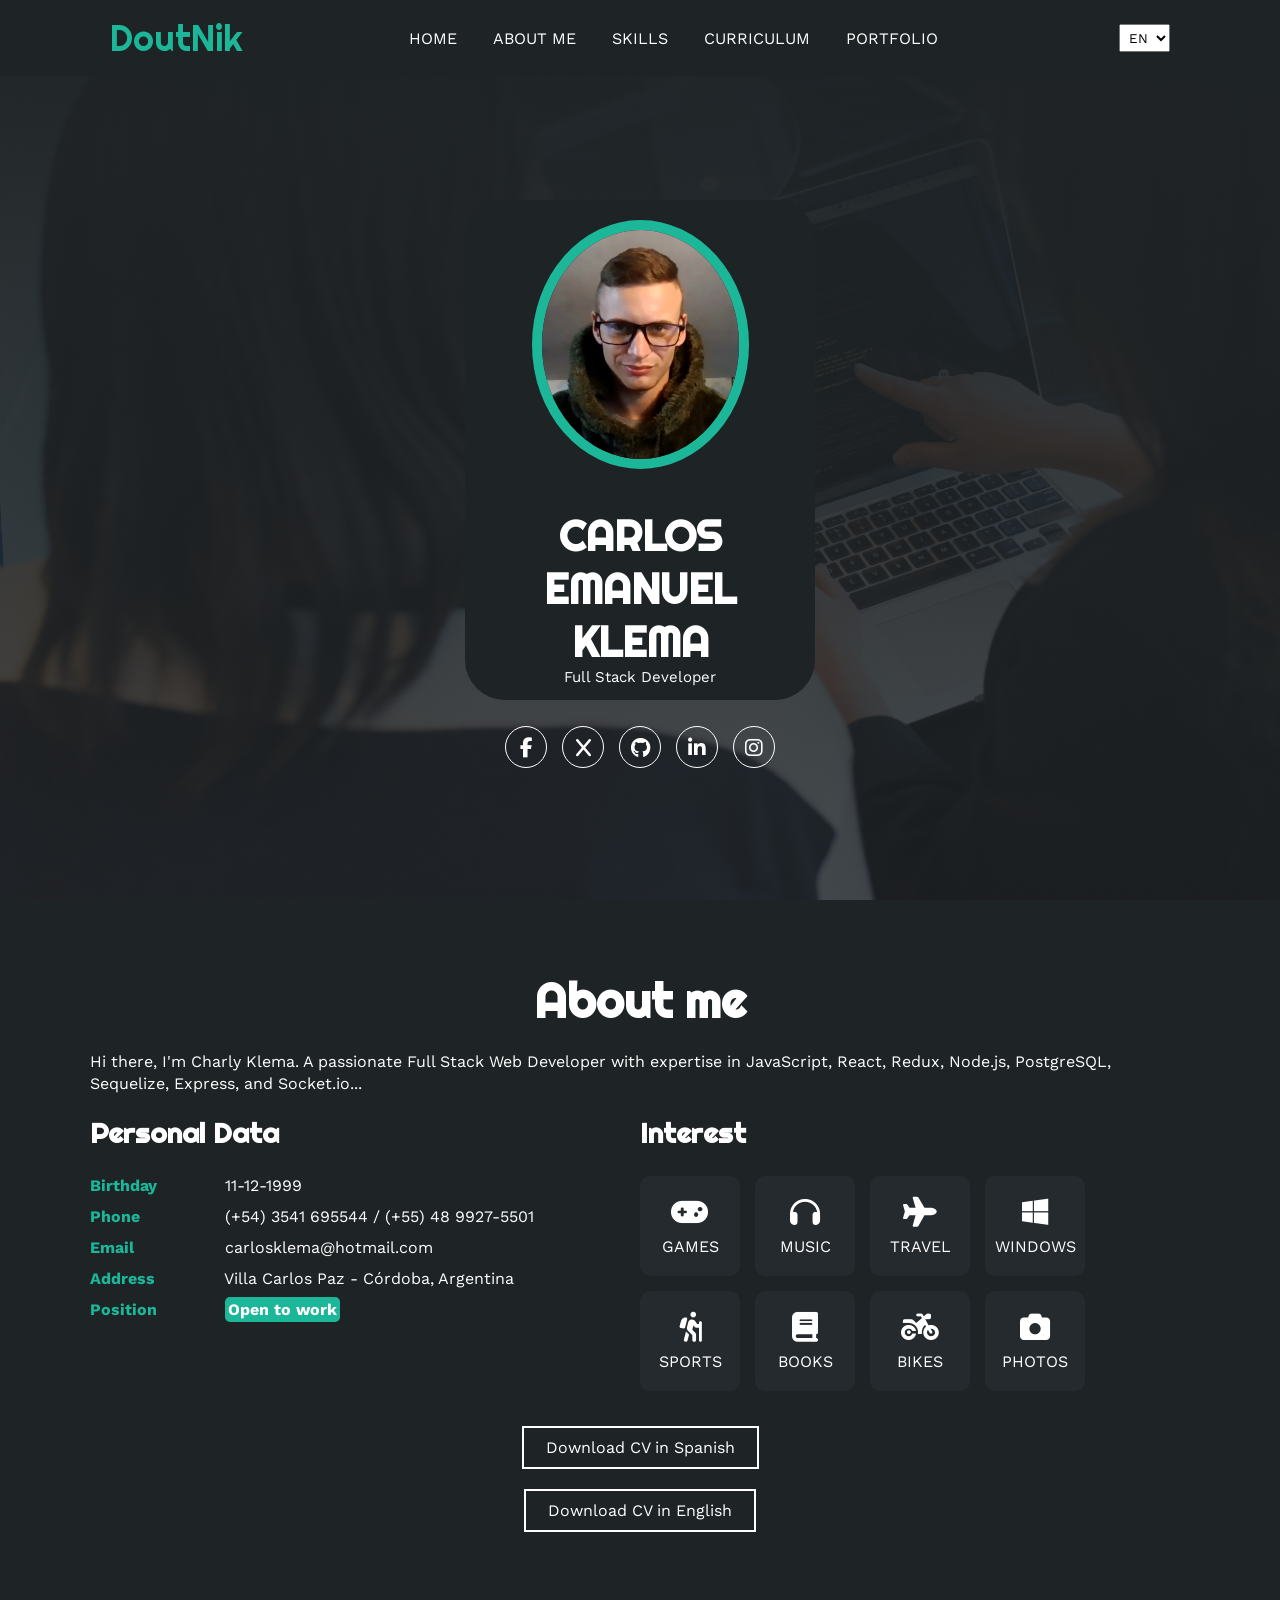
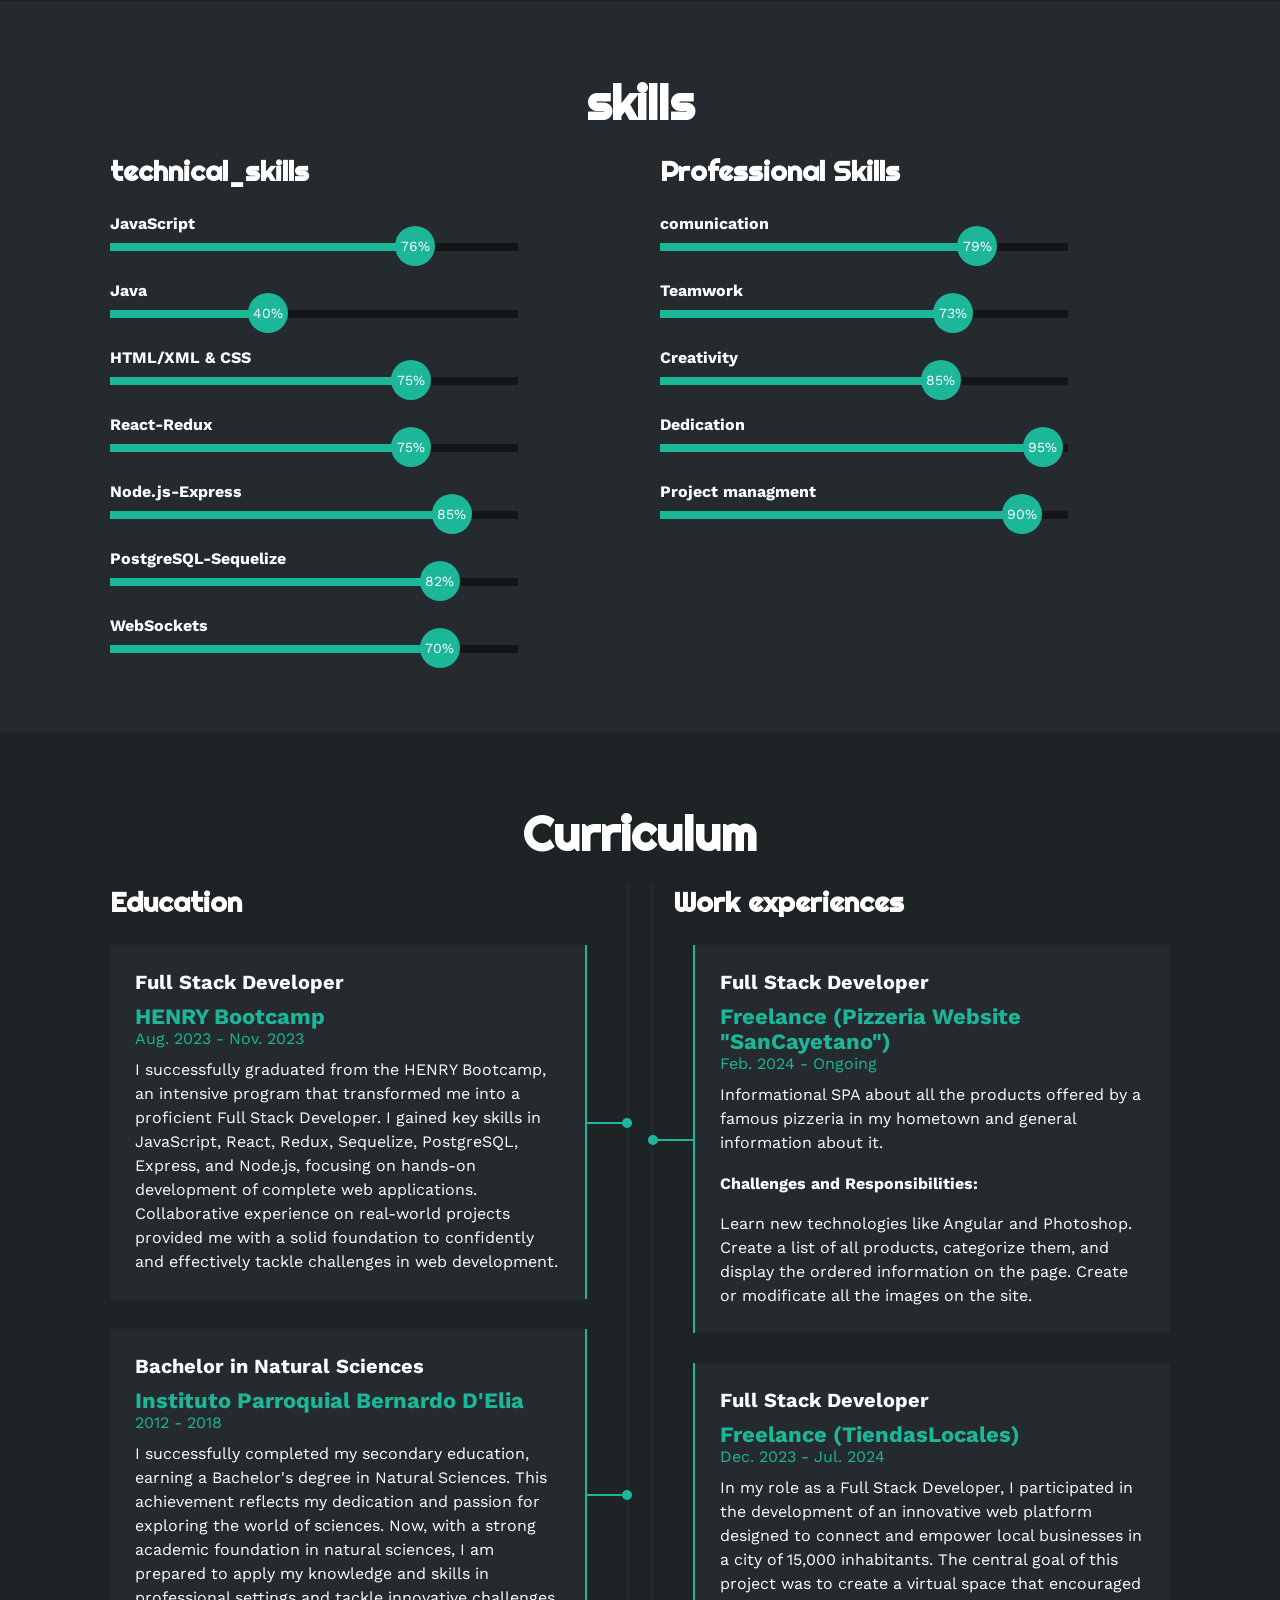
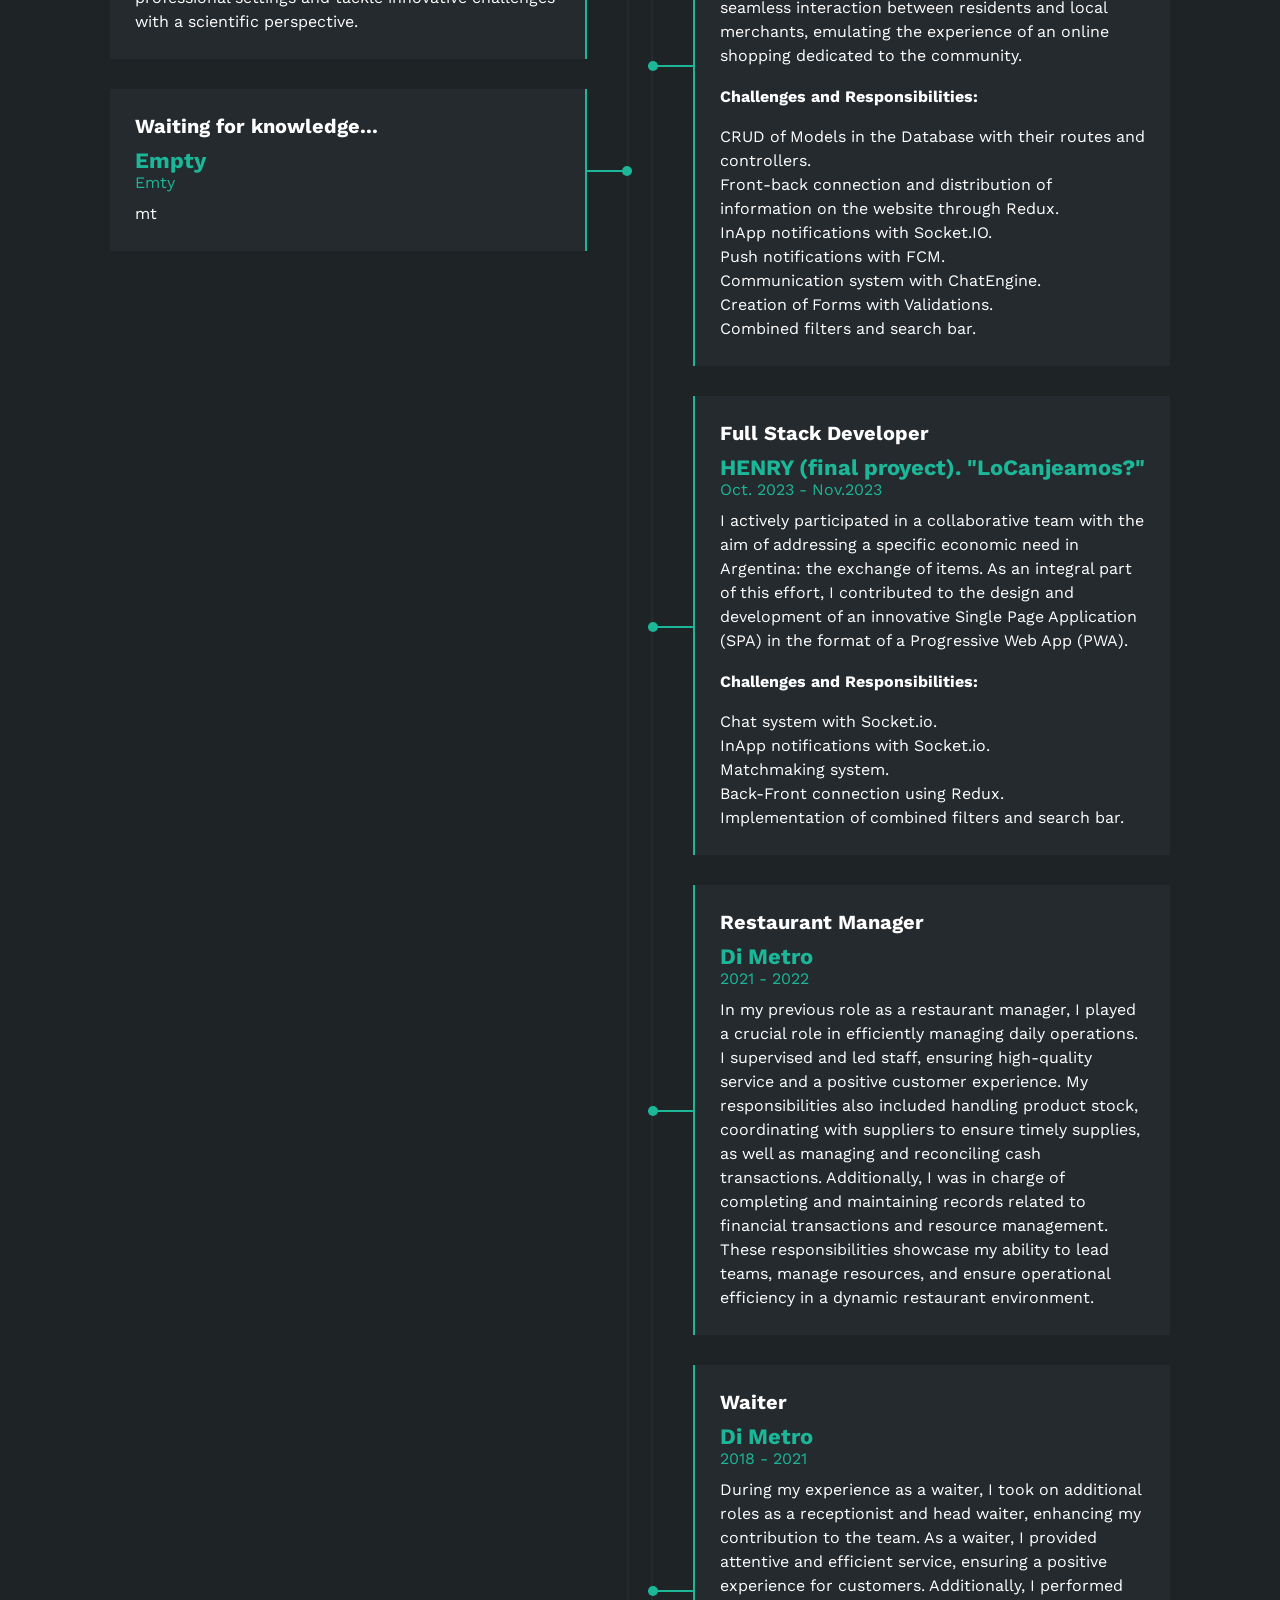
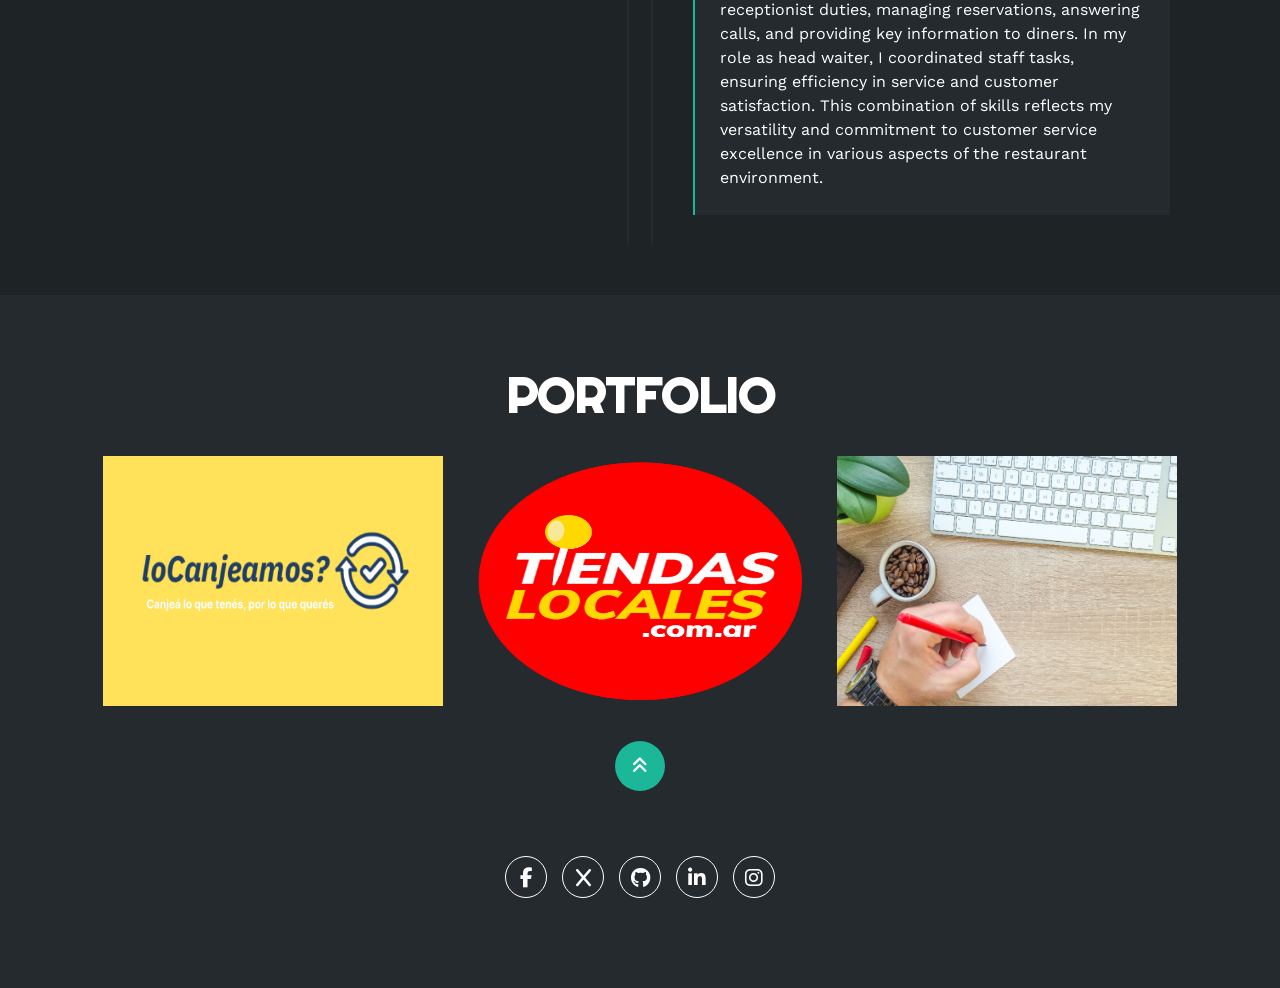
<file: index.html>
<!DOCTYPE html>

<html lang="es">
  <head>
    <meta charset="utf-8" />
    <meta content="IE=edge" http-equiv="X-UA-Compatible" />
    <meta content="width=device-width, initial-scale=1.0" name="viewport" />
    <link href="./img/favicon.jpeg" rel="shortcut icon" type="image/png" />
    <link
      crossorigin="anonymous"
      href="https://cdnjs.cloudflare.com/ajax/libs/font-awesome/6.1.2/css/all.min.css"
      integrity="sha512-1sCRPdkRXhBV2PBLUdRb4tMg1w2YPf37qatUFeS7zlBy7jJI8Lf4VHwWfZZfpXtYSLy85pkm9GaYVYMfw5BC1A=="
      referrerpolicy="no-referrer"
      rel="stylesheet"
    />
    <title>Carlos Klema portfolio</title>
    <link href="estilo.css" rel="stylesheet" />
  </head>
  <body>
    <!-- MENU ENCABEZADO -->
    <div class="contenedor-header">
      <header>
        <div class="logo">
          <a href="#">DoutNik</a>
        </div>
        <nav id="nav">
          <ul>
            <li>
              <a data-i18n="home" href="#inicio" onclick="seleccionar()"
                >HOME</a
              >
            </li>
            <li>
              <a data-i18n="about_me" href="#sobremi" onclick="seleccionar()"
                >ABOUT ME</a
              >
            </li>
            <li>
              <a data-i18n="skills" href="#skills" onclick="seleccionar()"
                >SKILLS</a
              >
            </li>
            <li>
              <a
                data-i18n="curriculum"
                href="#curriculum"
                onclick="seleccionar()"
                >CURRICULUM</a
              >
            </li>
            <li>
              <a data-i18n="portfolio" href="#portfolio" onclick="seleccionar()"
                >PORTFOLIO</a
              >
            </li>
          </ul>
        </nav>
        <select
          id="languageSwitcher"
          style="margin-left: 1rem; padding: 0.3rem"
        >
          <option value="en">EN</option>
          <option value="es">ES</option>
          <option value="pt">PT</option>
        </select>

        <div class="nav-responsive" onclick="mostrarOcultarMenu()">
          <i class="fa-solid fa-bars"></i>
        </div>
      </header>
    </div>
    <!-- SECCION INICIO -->
    <section class="inicio" id="inicio">
      <div class="contenido-banner">
        <div class="contenedor-img">
          <img alt="" src="img/hero.png" />
        </div>
        <h1>CARLOS EMANUEL KLEMA</h1>
        <h2>Full Stack Developer</h2>
        <div class="redes">
          <a href="https://www.facebook.com/charly.klema.9/" target="_blank"
            ><i class="fa-brands fa-facebook-f"></i
          ></a>
          <a href="https://twitter.com/charlyklema" target="_blank"
            ><i class="fa-solid fa-x"></i
          ></a>
          <a href="https://github.com/DoutNik" target="_blank"
            ><i class="fa-brands fa-github"></i
          ></a>
          <a href="https://www.linkedin.com/in/doutnik/" target="_blank"
            ><i class="fa-brands fa-linkedin-in"></i
          ></a>
          <a href="https://www.instagram.com/charlyklema/" target="_blank"
            ><i class="fa-brands fa-instagram"></i
          ></a>
        </div>
      </div>
    </section>
    <!-- SECCION SOBRE MI -->
    <section class="sobremi" id="sobremi">
      <div class="contenido-seccion">
        <h2 data-i18n="about_me_title">About me</h2>
        <p data-i18n="about_me_text">
          <span>Hi there, I'm Charly Klema.</span> A passionate Full Stack Web
          Developer with expertise in JavaScript, React, Redux, Node.js,
          PostgreSQL, Sequelize, Express, and Socket.io. My adaptability and
          persistent focus combine with effective communication skills, ensuring
          outstanding performance in innovative technological projects. Ready to
          contribute to success and continuous growth in the IT world.
        </p>
        <div class="fila">
          <!-- datos personales -->
          <div class="col">
            <h3 data-i18n="personal_data">Personal Data</h3>
            <ul>
              <li>
                <strong data-i18n="birthday">Birthday</strong>
                11-12-1999
              </li>
              <li>
                <strong data-i18n="phone">Phone</strong>
                (+54) 3541 695544 / (+55) 48 9927-5501
              </li>
              <li>
                <strong data-i18n="email">Email</strong>
                carlosklema@hotmail.com
              </li>
              <li>
                <strong data-i18n="address">Address</strong>
                Villa Carlos Paz - Córdoba, Argentina
              </li>
              <li>
                <strong data-i18n="position">Cargo</strong>
                <span data-i18n="open_to_work">Open to work</span>
              </li>
            </ul>
          </div>
          <!-- intereses -->
          <div class="col">
            <h3 data-i18n="interest">Interest</h3>
            <div class="contenedor-intereses">
              <div class="interes">
                <i class="fa-solid fa-gamepad"></i>
                <span data-i18n="games">GAMES</span>
              </div>
              <div class="interes">
                <i class="fa-solid fa-headphones"></i>
                <span data-i18n="music">MUSIC</span>
              </div>
              <div class="interes">
                <i class="fa-solid fa-plane"></i>
                <span data-i18n="travel">TRAVEL</span>
              </div>
              <div class="interes">
                <i class="fa-brands fa-windows"></i>
                <span data-i18n="windows">WINDOWS</span>
              </div>
              <div class="interes">
                <i class="fa-solid fa-person-hiking"></i>
                <span data-i18n="sports">SPORTS</span>
              </div>
              <div class="interes">
                <i class="fa-solid fa-book"></i>
                <span data-i18n="books">BOOKS</span>
              </div>
              <div class="interes">
                <i class="fa-solid fa-motorcycle"></i>
                <span data-i18n="bikes">BIKES</span>
              </div>
              <div class="interes">
                <i class="fa-solid fa-camera"></i>
                <span data-i18n="photos">FOTOS</span>
              </div>
            </div>
          </div>
        </div>
        <a
          download="CV-CarlosKlema-SPANISH"
          href="documents/CV-CarlosKlema_Español.pdf"
        >
          <button data-i18n="download_cv_es">
            Download CV in Spanish <i class="fa-solid fa-download"></i>
            <span class="overlay"></span>
          </button>
        </a>
        <a
          download="CV-Carlos-Klema-English"
          href="documents/CV-CarlosKlema_English.pdf"
        >
          <button data-i18n="download_cv_en">
            Download CV in English <i class="fa-solid fa-download"></i>
            <span class="overlay"></span>
          </button>
        </a>
      </div>
    </section>
    <!-- SECCION SKILLS -->
    <section class="skills" id="skills">
      <div class="contenido-seccion">
        <h2 data-i18n="skills2">Skills</h2>
        <div class="fila">
          <!-- Technical Skill -->
          <div class="col">
            <h3 data-i18n="technical_skills">Technical Skills</h3>
            <div class="skill">
              <span>JavaScript</span>
              <div class="barra-skill">
                <div class="progreso">
                  <span>76%</span>
                </div>
              </div>
            </div>
            <div class="skill">
              <span>Java</span>
              <div class="barra-skill">
                <div class="progreso">
                  <span>40%</span>
                </div>
              </div>
            </div>
            <div class="skill">
              <span>HTML/XML &amp; CSS</span>
              <div class="barra-skill">
                <div class="progreso">
                  <span>75%</span>
                </div>
              </div>
            </div>
            <div class="skill">
              <span>React-Redux</span>
              <div class="barra-skill">
                <div class="progreso">
                  <span>75%</span>
                </div>
              </div>
            </div>
            <div class="skill">
              <span>Node.js-Express</span>
              <div class="barra-skill">
                <div class="progreso">
                  <span>85%</span>
                </div>
              </div>
            </div>
            <div class="skill">
              <span>PostgreSQL-Sequelize</span>
              <div class="barra-skill">
                <div class="progreso">
                  <span>82%</span>
                </div>
              </div>
            </div>
            <div class="skill">
              <span>WebSockets</span>
              <div class="barra-skill">
                <div class="progreso">
                  <span>70%</span>
                </div>
              </div>
            </div>
          </div>
          <!-- Professional Skills -->
          <div class="col">
            <h3 data-i18n="professional_skills">Professional Skills</h3>
            <div class="skill">
              <span data-i18n="comunication">Comunication</span>
              <div class="barra-skill">
                <div class="progreso">
                  <span>79%</span>
                </div>
              </div>
            </div>
            <div class="skill">
              <span data-i18n="team_work">Teamwork</span>
              <div class="barra-skill">
                <div class="progreso">
                  <span>73%</span>
                </div>
              </div>
            </div>
            <div class="skill">
              <span data-i18n="creativity">Creativity</span>
              <div class="barra-skill">
                <div class="progreso">
                  <span>85%</span>
                </div>
              </div>
            </div>
            <div class="skill">
              <span data-i18n="dedication">Dedication</span>
              <div class="barra-skill">
                <div class="progreso">
                  <span>95%</span>
                </div>
              </div>
            </div>
            <div class="skill">
              <span data-i18n="project_managment">Project Management</span>
              <div class="barra-skill">
                <div class="progreso">
                  <span>90%</span>
                </div>
              </div>
            </div>
          </div>
        </div>
      </div>
    </section>
    <!-- SECCION CURRICULUM -->
    <section class="curriculum" id="curriculum">
      <div class="contenido-seccion">
        <h2 data-i18n="curriculum2">Curriculum</h2>
        <div class="fila">
          <div class="col izquierda">
            <h3 data-i18n="education">Education</h3>
            <div class="item izq">
              <h4 data-i18n="full_stack_developer">Full Stack Developer</h4>
              <span class="casa">HENRY Bootcamp</span>
              <span class="fecha" data-i18n="henry_date"
                >Ago. 2023 - Nov. 2023</span
              >
              <p data-i18n="henry_description">
                I successfully graduated from the HENRY Bootcamp, an intensive
                program that transformed me into a proficient Full Stack
                Developer. I gained key skills in JavaScript, React, Redux,
                Sequelize, PostgreSQL, Express, and Node.js, focusing on
                hands-on development of complete web applications. Collaborative
                experience on real-world projects provided me with a solid
                foundation to confidently and effectively tackle challenges in
                web development.
              </p>
              <div class="conectori">
                <div class="circuloi"></div>
              </div>
            </div>
            <div class="item izq">
              <h4 data-i18n="education_level">Bachelor in Natural Sciences</h4>
              <span class="casa">Instituto Parroquial Bernardo D'Elia</span>
              <span class="fecha">2012 - 2018</span>
              <p data-i18n="education_description">
                I successfully completed my secondary education, earning a
                Bachelor's degree in Natural Sciences. This achievement reflects
                my dedication and passion for exploring the world of sciences.
                Now, with a strong academic foundation in natural sciences, I am
                prepared to apply my knowledge and skills in professional
                settings and tackle innovative challenges with a scientific
                perspective.
              </p>
              <div class="conectori">
                <div class="circuloi"></div>
              </div>
            </div>
            <div class="item izq">
              <h4 data-i18n="waiting">Waiting for knowledge...</h4>
              <span class="casa">Empty</span>
              <span class="fecha">Emty</span>
              <p>mt</p>
              <div class="conectori">
                <div class="circuloi"></div>
              </div>
            </div>
          </div>
          <div class="col derecha">
            <h3 data-i18n="work_experiences">Work experiences</h3>
            <div class="item der">
              <h4 data-i18n="full_stack_developer">Full Stack Developer</h4>
              <span class="casa" data-i18n="freelance_pizzeria"
                >Freelance (Pizzeria Website "SanCayetano")</span
              >
              <span class="fecha" data-i18n="sancayetano_data"
                >Feb. 2024 - In process</span
              >
              <p data-i18n="sancayetano_description">
                Informational SPA about all the products offered by a famous
                pizzeria in my hometown and general information about it.<br />
              </p>
              <br />
              <strong data-i18n="challenges_and_responsabilities"
                >Challenges and Responsibilities:</strong
              ><br />
              <br />
              <p data-i18n="sancayetano_responsabilities">
                Learn new technologies like Angular and Photoshop<br />
                Create a list of all products, categorize them, and display the
                ordered information on the page.<br />
                Create or modificate all the images on the site.
              </p>
              <div class="conectord">
                <div class="circulod"></div>
              </div>
            </div>
            <div class="item der">
              <h4 data-i18n="full_stack_developer">Full Stack Developer</h4>
              <span class="casa">Freelance (TiendasLocales)</span>
              <span class="fecha" data-i18n="tiendaslocales_data">Dec. 2023 - In process</span>
              <p data-i18n="tiendaslocales_description">
                In my role as a Full Stack Developer, I participated in the
                development of an innovative web platform designed to connect
                and empower local businesses in a city of 15,000 inhabitants.
                The central goal of this project was to create a virtual space
                that encouraged seamless interaction between residents and local
                merchants, emulating the experience of an online shopping
                dedicated to the community.<br /></p>
                <br />
                <strong data-i18n="challenges_and_responsabilities">Challenges and Responsibilities:</strong><br />
                <br />
                <p data-i18n="CyR_tiendaslocales_1">CRUD of Models in the Database with their routes and
                controllers.<br /></p>
                <p data-i18n="CyR_tiendaslocales_2">Front-back connection and distribution of information on the
                website through Redux.<br /></p>
                <p data-i18n="CyR_tiendaslocales_3">InApp notifications with Socket.IO.<br /></p>
                <p data-i18n="CyR_tiendaslocales_4">Push notifications with FCM.<br /></p>
                <p data-i18n="CyR_tiendaslocales_5">Communication system with ChatEngine.<br /></p>
                <p data-i18n="CyR_tiendaslocales_6">Creation of Forms with Validations.<br /></p>
                <p data-i18n="CyR_tiendaslocales_7">Combined filters and search bar.<br /></p>
              <div class="conectord">
                <div class="circulod"></div>
              </div>
            </div>
            <div class="item der">
              <h4 data-i18n="full_stack_developer">Full Stack Developer</h4>
              <span class="casa" data-i18n="">HENRY (final proyect). "LoCanjeamos?"</span>
              <span class="fecha" data-i18n="locanjeamos">Oct. 2023 - Nov.2023</span>
              <p data-i18n="locanjeamos_description">
                I actively participated in a collaborative team with the aim of
                addressing a specific economic need in Argentina: the exchange
                of items. As an integral part of this effort, I contributed to
                the design and development of an innovative Single Page
                Application (SPA) in the format of a Progressive Web App
                (PWA).<br /></p>
                <br />
                <strong data-i18n="challenges_and_responsabilities">Challenges and Responsibilities:</strong><br />
                <br />
                <p data-i18n="CyR_locanjeamos_1">Chat system with Socket.io.<br /></p>
                <p data-i18n="CyR_locanjeamos_2">InApp notifications with Socket.io.<br /></p>
                <p data-i18n="CyR_locanjeamos_3">Matchmaking system.<br /></p>
                <p data-i18n="CyR_locanjeamos_4">Back-Front connection using Redux.<br /></p>
                <p data-i18n="CyR_locanjeamos_5">Implementation of combined filters and search bar.<br /></p>
              <div class="conectord">
                <div class="circulod"></div>
              </div>
            </div>
            <div class="item der">
              <h4 data-i18n="restaurant_manager">Restaurant Manager</h4>
              <span class="casa">Di Metro</span>
              <span class="fecha">2021 - 2022</span>
              <p data-i18n="Restaurant_manager_description">
                In my previous role as a restaurant manager, I played a crucial
                role in efficiently managing daily operations. I supervised and
                led staff, ensuring high-quality service and a positive customer
                experience. My responsibilities also included handling product
                stock, coordinating with suppliers to ensure timely supplies, as
                well as managing and reconciling cash transactions.
                Additionally, I was in charge of completing and maintaining
                records related to financial transactions and resource
                management. These responsibilities showcase my ability to lead
                teams, manage resources, and ensure operational efficiency in a
                dynamic restaurant environment.
              </p>
              <div class="conectord">
                <div class="circulod"></div>
              </div>
            </div>
            <div class="item der">
              <h4 data-i18n="waiter">Waiter</h4>
              <span class="casa">Di Metro</span>
              <span class="fecha">2018 - 2021</span>
              <p data-i18n="waiter_description">
                During my experience as a waiter, I took on additional roles as
                a receptionist and head waiter, enhancing my contribution to the
                team. As a waiter, I provided attentive and efficient service,
                ensuring a positive experience for customers. Additionally, I
                performed receptionist duties, managing reservations, answering
                calls, and providing key information to diners. In my role as
                head waiter, I coordinated staff tasks, ensuring efficiency in
                service and customer satisfaction. This combination of skills
                reflects my versatility and commitment to customer service
                excellence in various aspects of the restaurant environment.
              </p>
              <div class="conectord">
                <div class="circulod"></div>
              </div>
            </div>
          </div>
        </div>
      </div>
    </section>
    <!-- SECCION PORTFOLIO -->
    <section class="portfolio" id="portfolio">
      <div class="contenido-seccion">
        <h2>PORTFOLIO</h2>
        <div class="galeria">
          <div class="proyecto" id="proyecto1">
            <a href="#">
              <img alt="" src="img/p1.jpg" />
            </a>
            <div class="overlay" onclick="mostrarOpciones('proyecto1')">
              <h3>LoCanjeamos?</h3>
              <h4>Web App</h4>
              <p data-i18n="haz_click">Haz click para abrir</p>
              <div class="opciones" id="opcionesProyecto1">
                <a
                  class="boton-opcion"
                  href="https://github.com/SantinoMantineo/Lo-Canjeamos"
                  target="_blank"
                  >GitHub<i class="fa-brands fa-github"></i
                ></a>
                <div class="opciones-divider"></div>
                <a
                  class="boton-opcion"
                  href="https://locanjeamos.com.ar/#/login"
                  target="_blank"
                  data-i18n="web_site"
                  >Sitio web<i class="fa-solid fa-arrows-rotate"></i
                ></a>
              </div>
            </div>
          </div>
          <div class="proyecto" id="proyecto2">
            <img alt="" src="img/p2.png" />
            <div class="overlay" onclick="mostrarOpciones('proyecto2')">
              <h3>TiendasLocales</h3>
              <h4 data-i18n="web_app">Web App</h4>
              <p data-i18n="haz_click">Haz click para abrir</p>
              <div class="opciones" id="opcionesProyecto2">
                <a
                  class="boton-opcion"
                  href="https://github.com/maxivalli/TiendasLocales"
                  target="_blank"
                  >GitHub<i class="fa-brands fa-github"></i
                ></a>
                <div class="opciones-divider"></div>
                <a
                  class="boton-opcion"
                  href="https://www.tiendaslocales.com.ar/"
                  target="_blank"
                  data-i18n="web_site"
                  >Sitio web<i class="fa-solid fa-arrows-rotate"></i
                ></a>
              </div>
            </div>
          </div>
          <div class="proyecto" id="proyecto3">
            <img alt="" src="img/p3.jpg" />
            <div class="overlay" onclick="mostrarOpciones('proyecto3')">
              <h3>Pizzeria San Cayetano</h3>
              <h4 data-i18n="web_page">Web Page</h4>
              <p data-i18n="haz_click">Haz click para abrir</p>
              <div class="opciones" id="opcionesProyecto2">
                <a
                  class="boton-opcion"
                  href="https://github.com/DoutNik/San-Cayetano-Web"
                  target="_blank"
                  >GitHub<i class="fa-brands fa-github"></i
                ></a>
                <div class="opciones-divider"></div>
                <a class="boton-opcion" href="" target="_blank" data-i18n="web_site"
                  >Sitio web<i class="fa-solid fa-arrows-rotate"></i
                ></a>
              </div>
            </div>
          </div>
        </div>
      </div>
    </section>
    <!-- footer -->
    <footer>
      <a class="arriba" href="#inicio">
        <i class="fa-solid fa-angles-up"></i>
      </a>
      <div class="redes">
        <a href="https://www.facebook.com/charly.klema.9/" target="_blank"
          ><i class="fa-brands fa-facebook-f"></i
        ></a>
        <a href="https://twitter.com/charlyklema" target="_blank"
          ><i class="fa-solid fa-x"></i
        ></a>
        <a href="https://github.com/DoutNik" target="_blank"
          ><i class="fa-brands fa-github"></i
        ></a>
        <a href="https://www.linkedin.com/in/doutnik/" target="_blank"
          ><i class="fa-brands fa-linkedin-in"></i
        ></a>
        <a href="https://www.instagram.com/charlyklema/" target="_blank"
          ><i class="fa-brands fa-instagram"></i
        ></a>
      </div>
    </footer>
    <script>
      function mostrarOpciones(proyectoId) {
        var opciones = document
          .getElementById(proyectoId)
          .querySelector(".opciones");
        opciones.style.display =
          opciones.style.display === "flex" ? "none" : "flex";
      }
    </script>
    <script src="i18n.js"></script>
    <script src="script.js"></script>
  </body>
</html>
</file>
<file: estilo.css>
@import url('https://fonts.googleapis.com/css2?family=Righteous&family=Work+Sans:wght@100;300;400;600;800&display=swap');
*{
    box-sizing: border-box;
    font-family: 'Work Sans';
    margin: 0;
    padding: 0;
}
html{
    /* me permite deslizar cuando hago clic en los links del menu */
    scroll-behavior: smooth;
}
/* MENU */
.contenedor-header{
    background: #1e2326;
    position: fixed;
    width: 100%;
    top: 0;
    left: 0;
    z-index: 99;
}
.contenedor-header header{
    max-width: 1100px;
    margin: auto;
    display: flex;
    justify-content: space-between;
    align-items: center;
    padding: 15px 20px;
}
.contenedor-header header .logo a{
    font-family: 'Righteous';
    font-size: 36px;
    color: #1CB698;
    text-decoration: none;
}
.contenedor-header header ul{
    display: flex;
    list-style: none;
}
.contenedor-header header nav ul li a{
    text-align: none;
    color: #fff;
    margin: 0 15px;
    padding: 3px;
    transition: .5s;
    text-decoration: none;
}
.contenedor-header header nav ul li a:hover{
    color: #1CB698;
}
.nav-responsive{
    background-color: #1CB698;
    color:#fff;
    padding: 5px 10px;
    border-radius: 5px;
    cursor: pointer;
    display: none;
}
/* SECCION I N I C I O */
.inicio{
    background: linear-gradient(to top, rgba(30,35,38,.8), rgba(30,35,38,1)),
    url(img/fondo.jpg);
    background-size: cover;
    height: 100vh;
    color: #fff;
    display: flex;
    align-items: center;
}
.inicio .contenido-banner{
    padding: 20px;
    background-color: #1e2326;
    max-width: 350px;
    height: 500px;
    margin: auto;
    text-align: center;
    border-radius: 40px;
}
.inicio .contenido-banner img{
    margin-top: 40px;
    border: 10px solid #1CB698;
    display: block;
    width: 70%;
    margin: auto;
    border-radius: 100%;
}
.inicio .contenido-banner h1{
    margin-top: 40px;
    font-size: 42px;
    font-family: 'Righteous';
}
.inicio .contenido-banner h2{
    font-size: 15px;
    font-weight: normal;
}
.inicio .contenido-banner .redes a{
    color: #fff;
    display: inline-block;
    text-decoration: none;
    border: 1px solid #fff;
    border-radius: 100%;
    width: 42px;
    height: 42px;
    line-height: 42px;
    margin: 40px 5px;
    font-size: 20px;
    transition: .3s;
}
.inicio .contenido-banner .redes a:hover{
    background-color: #1CB698;
}
.sobremi{
    background-color: #1e2326;
    color: #fff;
    padding: 50px 20px;
}
.sobremi .contenido-seccion{
    max-width: 1100px;
    margin: auto;
}
.sobremi h2{
    font-size: 48px;
    font-family: 'Righteous';
    text-align: center;
    padding: 20px 0;

}
.sobremi .contenido-seccion p{
    font: 18px;
    line-height: 22px;
    margin-bottom: 20px;
}
.sobremi .contenido-seccion p span{
    color: #1CB698;
    font-weight: bold;
}
.sobremi .fila{
    display: flex;
}
.sobremi .fila .col
{
    width: 50%;
}
.sobremi .fila .col h3{
    font-size: 28px;
    font-family: 'Righteous';
    margin-bottom: 25px;
}
.sobremi .fila .col ul{
    list-style: none;
}
.sobremi .fila .col ul li{
    margin: 12px 0;
}
.sobremi .fila .col ul li strong{
    display: inline-block;
    color: #1CB698;
    width: 130px;
}
.sobremi .fila .col ul li span{
    background-color: #1CB698;
    padding: 3px;
    font-weight: bold;
    border-radius: 5px;
}
.sobremi .fila .col .contenedor-intereses{
    display: flex;
    flex-wrap: wrap;
}
.sobremi .fila .col .contenedor-intereses .interes{
    width: 100px;
    height: 100px;
    background-color: #252A2E;
    border-radius: 10px;
    margin: 0 15px 15px 0;
    display: flex;
    flex-direction: column;
    align-items: center;
    justify-content: center;
    transition: .3s;
}.sobremi .fila .col .contenedor-intereses .interes:hover{
    background-color: #1CB698;
}
.sobremi .fila .col .contenedor-intereses .interes i{
    font-size: 30px;
    margin-bottom: 10px;
}
.sobremi button{
    cursor: pointer;
    background-color: transparent;
    border: 2px solid #fff;
    width: fit-content;
    display: block;
    margin: 20px auto;
    padding: 10px 22px;
    font-size: 16px;
    color: #fff;
    position: relative;
    z-index: 10;
}
.sobremi a{
    text-decoration: none; /* Elimina el subrayado */
    color: inherit; /* Hereda el color del texto del botón */
}
.sobremi button .overlay{
    position: absolute;
    top: 0;
    left: 0;
    width: 0;
    height: 100%;
    background-color: #1CB698;
    z-index: -1;
    transition: 1s;
}
.sobremi button:hover .overlay{
    width: 100%;
}
/* ---------------------------------------------------------------------SECCION S K I L L S */
.skills{
    background-color: #252A2E;
    color: #fff;
    padding: 50px 20px;
}
.skills .contenido-seccion{
    max-width: 1100px;
    margin: auto;
}
.skills h2{
    font-size: 48px;
    font-family: 'Righteous';
    text-align: center;
    padding: 20px 0;

}
.skills .fila{
    display: flex;
}
.skills .fila .col{
    width: 50%;
    padding: 0 20px;
}
.skills .fila .col h3{
    font-size: 28px;
    font-family: 'Righteous';
    margin-bottom: 25px;
}
.skills .skill > span{
    font-weight: bold;
    display: block;
    margin-bottom: 10px;
}
.skills .skill .barra-skill{
    height: 8px;
    width: 80%;
    background-color: #131517;
    position: relative;
    margin-bottom: 30px;
}
.skills .skill .progreso{
    background-color: #1CB698;
    position: absolute;
    top: 0;
    left: 0;
    height: 8px;
}
.skills .skill .barra-skill span{
    position: absolute;
    height: 40px;
    width: 40px;
    background-color: #1CB698;
    border-radius: 50px;
    line-height: 40px;
    text-align: center;
    top: -17px;
    right: -15px;
    font-size: 14px;
}
/* Estas clases se agregaran dinamicamente mediante javascript */
.skills .skill .javascript{
    width: 0%;
    animation: 2s javascript forwards;
}
@keyframes javascript {
    0%{width: 0%;}
    100%{width: 76%;}
}

.skills .skill .java{
    width: 0%;
    animation: 2s java forwards;
}
@keyframes java {
    0%{width: 0%;}
    100%{width: 40%;}
}

.skills .skill .htmlcss{
    width: 0%;
    animation: 2s htmlcss forwards;
}
@keyframes htmlcss {
    0%{width: 0%;}
    100%{width: 75%;}
}

.skills .skill .React-Redux{
    width: 0%;
    animation: 2s React-Redux forwards;
}
@keyframes React-Redux {
    0%{width: 0%;}
    100%{width: 75%;}
}

.skills .skill .Nodejs-Express{
    width: 0%;
    animation: 2s Nodejs-Express forwards;
}
@keyframes Nodejs-Express {
    0%{width: 0%;}
    100%{width: 85%;}
}

.skills .skill .PostgreSQL-Sequelize{
    width: 0%;
    animation: 2s PostgreSQL-Sequelize forwards;
}
@keyframes PostgreSQL-Sequelize {
    0%{width: 0%;}
    100%{width: 82%;}
}
.skills .skill .WebSockets{
    width: 0%;
    animation: 2s WebSockets forwards;
}
@keyframes WebSockets {
    0%{width: 0%;}
    100%{width: 82%;}
}

.skills .skill .comunicacion{
    width: 0%;
    animation: 2s comunicacion forwards;
}
@keyframes comunicacion {
    0%{width: 0%;}
    100%{width: 79%;}
}

.skills .skill .trabajo{
    width: 0%;
    animation: 2s trabajo forwards;
}
@keyframes trabajo {
    0%{width: 0%;}
    100%{width: 73%;}
}

.skills .skill .creatividad{
    width: 0%;
    animation: 2s creatividad forwards;
}
@keyframes creatividad {
    0%{width: 0%;}
    100%{width: 70%;}
}

.skills .skill .dedicacion{
    width: 0%;
    animation: 2s dedicacion forwards;
}
@keyframes dedicacion {
    0%{width: 0%;}
    100%{width: 95%;}
}

.skills .skill .proyect{
    width: 0%;
    animation: 2s proyect forwards;
}
@keyframes proyect {
    0%{width: 0%;}
    100%{width: 90%;}
}
/* ----------------------------------------------------------------------SECCION CURRICULUM */
.curriculum{
    background-color: #1e2326;
    color: #fff;
    padding: 50px 20px;
}
.curriculum .contenido-seccion{
    max-width: 1100px;
    margin: auto;
}
.curriculum h2{
    font-size: 48px;
    font-family: 'Righteous';
    text-align: center;
    padding: 20px 0;

}
.curriculum .fila{
    display: flex;
    justify-content: space-between;
}
.curriculum .fila .col{
    width: 49%;
    padding: 0 20px;
}
.curriculum .fila .col h3{
    font-size: 28px;
    font-family: 'Righteous';
    margin-bottom: 25px;
}
.curriculum .fila .izquierda{
    border-right: 2px solid #252A2E;
}
.curriculum .fila .derecha{
    border-left: 2px solid #252A2E;
}
.curriculum .fila .item{
    padding: 25px;
    margin-bottom: 30px;
    background-color: #252A2E;
    position: relative;
}
.curriculum .fila .item h4{
    font-size: 20px;
    margin-bottom: 10px;
}
.curriculum .fila .item .casa{
    color: #1CB698;
    font-size: 22px;
    font-weight: bold;
    display: block;
}
.curriculum .fila .item .fecha{
    display: block;
    color: #1CB698;
    margin-bottom: 10px;
}
.curriculum .fila .item p{
    line-height: 24px;
}
.curriculum .fila .izq{
    border-right: 2px solid #1CB698;
    margin-right: 20px;
}
.curriculum .fila .der{
    border-left: 2px solid #1CB698;
    margin-left: 20px;
}
.curriculum .fila .item .conectori{
    height: 2px;
    background-color: #1CB698;
    width: 47px;
    position: absolute;
    top: 50%;
    right: -47px;
    z-index: 5;
}
.curriculum .fila .item .conectori .circuloi{
    display: block;
    height: 10px;
    width: 10px;
    border-radius: 50%;
    background-color: #1CB698;
    float: right;
    position: relative;
    bottom: 4px;
}
.curriculum .fila .item .conectord{
    height: 2px;
    background-color: #1CB698;
    width: 47px;
    position: absolute;
    top: 50%;
    left: -47px;
    z-index: 5;
}
.curriculum .fila .item .conectord .circulod{
    display: block;
    height: 10px;
    width: 10px;
    border-radius: 50%;
    background-color: #1CB698;
    float: left;
    position: relative;
    bottom: 4px;
}
/* ----------------------------------------------------------------------SECCION PORTFOLIO */
.portfolio{
    background-color: #252A2E;
    color: #fff;
    padding: 50px 20px;
}
.portfolio .contenido-seccion{
    max-width: 1100px;
    margin: auto;
}
.portfolio h2{
    font-size: 48px;
    font-family: 'Righteous';
    text-align: center;
    padding: 20px 0;
}
.portfolio .galeria{
    display: flex;
    flex-wrap: wrap;
    justify-content: space-around;
}
.portfolio .galeria .proyecto{
    position: relative;
    max-width: 340px;
    max-height: 250px;
    margin: 10px;
    cursor: pointer;
    display: inline-block;
    overflow: hidden;
}
.portfolio .galeria .proyecto img{
    width: 100%;
    height: 100%;
    display: block;
    z-index: 9999;
}
.portfolio .galeria .proyecto .overlay{
    position: absolute;
    top: 0;
    width: 100%;
    height: 100%;
    text-align: center;
    background: linear-gradient(rgba(28,182,152,.8), rgba(28,182,152,.8));
    display: flex;
    flex-direction: column;
    justify-content: center;
    transition: 1s;
    font-size: 18px;
    letter-spacing: 3px;
    opacity: 0;
    z-index: 0;
}
.portfolio .galeria .proyecto .overlay h3{
    margin-bottom: 20px;
    transition: 1s;
    color: gold;
}
.portfolio .galeria .proyecto .overlay:hover{
    z-index: 0;
    opacity: 1;
}
.portfolio .galeria .proyecto .overlay:hover h3{
    z-index: 0;
    margin-bottom: 0px;
}

.opciones {
    display: none;
    flex-direction: row;
    justify-content: space-around;
    position: absolute;
    bottom: 0;
    left: 0;
    width: 100%;
    background-color: rgba(51, 51, 51, 0.8);
    padding: 10px;
    box-sizing: border-box;
  }
  
  .boton-opcion {
    display: inline-block;
    text-decoration: none;
    color: white;
    padding: 5px 10px;
    position: relative;
  }
  
  .opciones-divider {
    width: 1px;
    background-color: white;
    height: 50%;
    margin: 0 5px;
  }
  
  .boton-opcion:hover {
    text-decoration: underline;
  }
  




footer{
    background-color: #252A2E;
    color: #fff;
    padding: 50px 0 30px 0;
    text-align: center;
    position: relative;
    width: 100%;
}
footer .redes{
    margin-bottom: 20px;
}
footer .redes a{
    color: #fff;
    display: inline-block;
    text-decoration: none;
    border: 1px solid #fff;
    border-radius: 100%;
    width: 42px;
    height: 42px;
    line-height: 42px;
    margin: 40px 5px;
    font-size: 20px;
    transition: .3s;
}
footer .arriba{
    display: block;
    width: 50px;
    height: 50px;
    background-color: #1CB698;
    color: #fff;
    position: absolute;
    left: 50%;
    transform: translateX(-50%);
    top: -25px;
    border-radius: 50%;
    line-height: 50px;
    font-size: 18px;
}
/* SECCION RESPONSIVE */
@media screen and (max-width:980px){
    nav{
        display: none;
    }
    .nav-responsive{
        display: block;
    }
    nav.responsive{
        display: block;
        position: absolute;
        right: 0;
        top: 75px;
        background-color: #252A2E;
        width: 180px;
    }
    nav.responsive ul{
        display: block !important;
    }
    nav.responsive ul li{
        border-bottom: 1px solid #fff;
        padding: 10px 0;
    }
}
@media screen and (max-width:700px){
    .sobremi .fila{
        display: block;
    }
    .sobremi .fila .col{
        width: fit-content;
    }

    .skills .fila{
        display: block;
    }
    .skills .fila .col{
        width: 100%;
    }
    .skills .fila .col .barra-skill{
        width: 100%;
    }

    .curriculum .fila{
        display: block;
    }
    .curriculum .fila .col{
        width: 90%;
    }
    .curriculum .fila .derecha{
        margin-left: 20px;
    }

    .portfolio .galeria{
        display: block;
        width: 100%;
    }
    .portfolio .galeria .proyecto{
        max-width: 100%;
    }
    .portfolio .galeria .proyecto img{
        width: 100%;
    }
    .contacto .fila{
        display: block;
    }
    .contacto .fila .col{
        width: 100%;
    }
}
</file>
